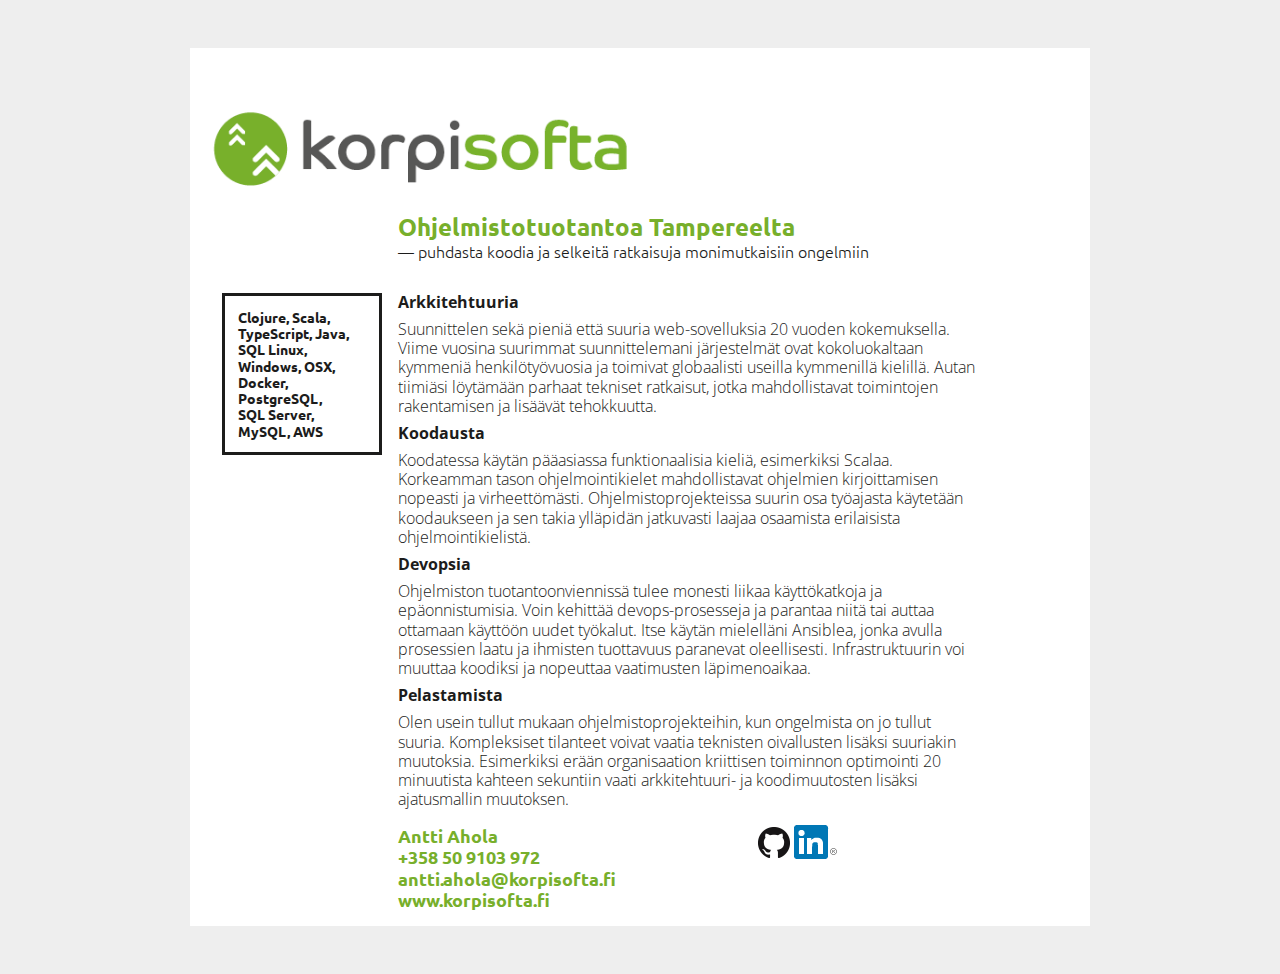
<file: content/index.html>
<!doctype html>
<html dir="ltr" lang="fi">
  <head>
    <link href="https://fonts.googleapis.com/css?family=Ubuntu" rel="stylesheet">
    <link href="https://fonts.googleapis.com/css?family=Open+Sans" rel="stylesheet">
    <meta charset="utf-8">
    <meta name="viewport" content="width=device-width, initial-scale=1">
    <meta name="description" content="Korpisofta Oy on ohjelmistotuotantoon erikoistunut yritys Tampereelta.">
    <title>Korpisofta Oy</title>
    <link rel="stylesheet" href="site.css">
  </head>
  <body>
    <main>
      <div class="logo"><img src="korpisofta.png"></div>
      <header>
        <h1>Ohjelmistotuotantoa Tampereelta</h1>
        <p class="ingress">— puhdasta koodia ja selkeitä ratkaisuja monimutkaisiin ongelmiin</p>
      </header>
      <section class="description">
        <h2>Arkkitehtuuria</h2>
        <p>
          Suunnittelen sekä pieniä että suuria web-sovelluksia 20 vuoden kokemuksella. Viime vuosina suurimmat suunnittelemani järjestelmät ovat kokoluokaltaan kymmeniä henkilötyövuosia ja toimivat globaalisti useilla kymmenillä kielillä. Autan tiimiäsi löytämään parhaat tekniset ratkaisut, jotka mahdollistavat toimintojen rakentamisen ja lisäävät tehokkuutta.
        </p>
        <h2>Koodausta</h2>
        <p>
          Koodatessa käytän pääasiassa funktionaalisia kieliä, esimerkiksi Scalaa. Korkeamman tason ohjelmointikielet mahdollistavat ohjelmien kirjoittamisen nopeasti ja virheettömästi. Ohjelmistoprojekteissa suurin osa työajasta käytetään koodaukseen ja sen takia ylläpidän jatkuvasti laajaa osaamista erilaisista ohjelmointikielistä.
        </p>
        <h2>Devopsia</h2>
        <p>
          Ohjelmiston tuotantoonviennissä tulee monesti liikaa käyttökatkoja ja epäonnistumisia. Voin kehittää devops-prosesseja ja parantaa niitä tai auttaa ottamaan käyttöön uudet työkalut. Itse käytän mielelläni Ansiblea, jonka avulla prosessien laatu ja ihmisten tuottavuus paranevat oleellisesti. Infrastruktuurin voi muuttaa koodiksi ja nopeuttaa vaatimusten läpimenoaikaa.
        </p>
        <h2>Pelastamista</h2>
        <p>
          Olen usein tullut mukaan ohjelmistoprojekteihin, kun ongelmista on jo tullut suuria. Kompleksiset tilanteet voivat vaatia teknisten oivallusten lisäksi suuriakin muutoksia. Esimerkiksi erään organisaation kriittisen toiminnon optimointi 20 minuutista kahteen sekuntiin vaati arkkitehtuuri- ja koodimuutosten lisäksi ajatusmallin muutoksen.
        </p>
      </section>
      <footer class="contact">
        <p>Antti Ahola</p>
        <p>+358 50 9103 972</p>
        <p>antti.ahola@korpisofta.fi</p>
        <p>www.korpisofta.fi</p>
      </footer>
      <div class="links">
        <a href="https://github.com/anttiahola"><img src="github.png"></a>
        <a href="https://www.linkedin.com/in/antti-ahola-215879/"><img src="linkedin.png"></a>
      </div>
      <div class="tech-box">
        <aside class="tecs">
            Clojure, Scala, TypeScript, Java, SQL
            Linux,  Windows,  OSX,  Docker,
            PostgreSQL, SQL&nbsp;Server, MySQL,
            AWS
        </aside>
      </div>
    </main>
  </body>
</html>
</file>
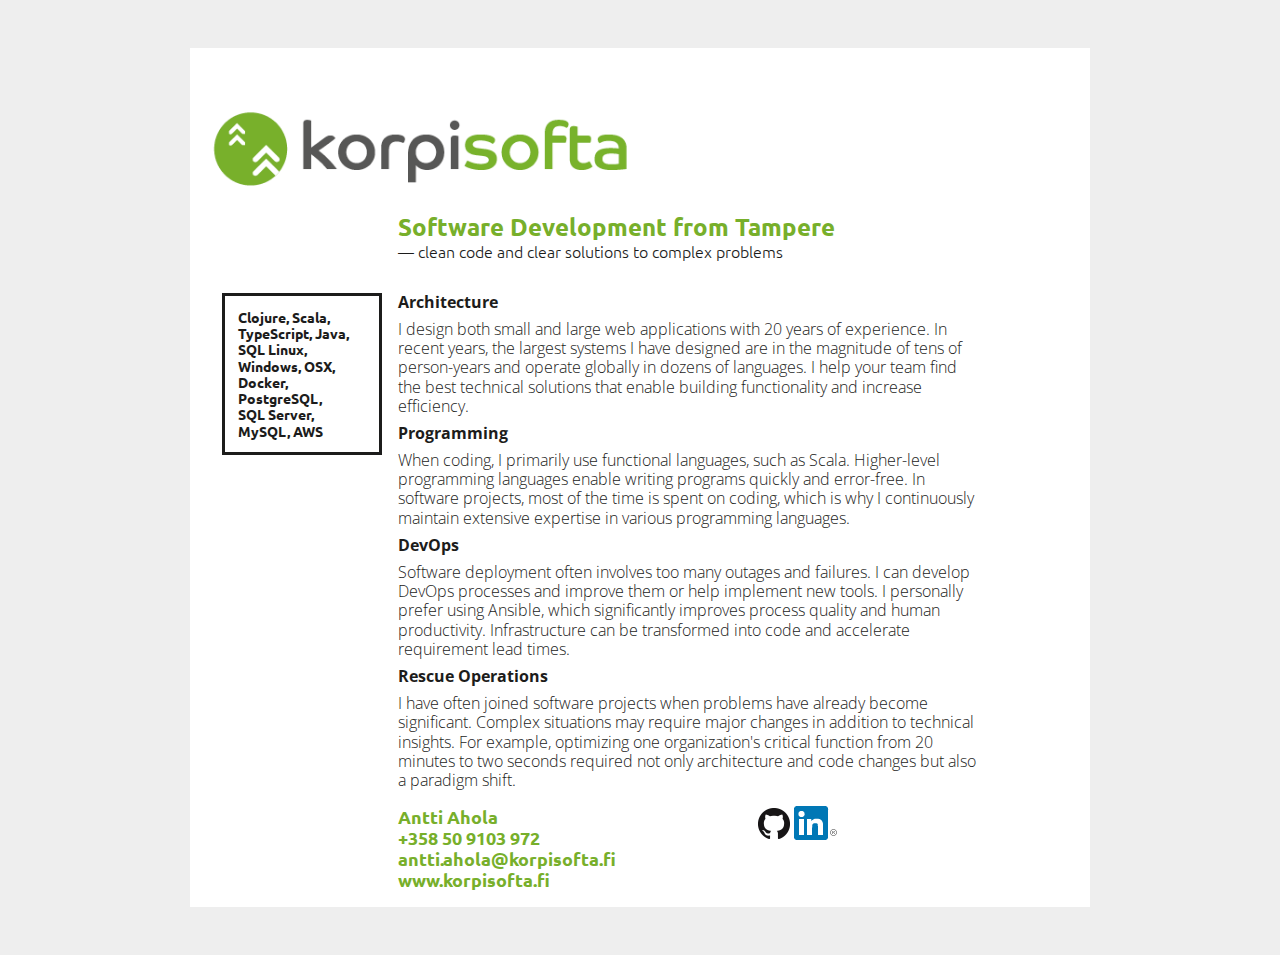
<file: content/en/index.html>
<!doctype html>
<html dir="ltr" lang="en">
  <head>
    <link href="https://fonts.googleapis.com/css?family=Ubuntu" rel="stylesheet">
    <link href="https://fonts.googleapis.com/css?family=Open+Sans" rel="stylesheet">
    <meta charset="utf-8">
    <meta name="viewport" content="width=device-width, initial-scale=1">
    <meta name="description" content="Korpisofta Oy is a software development company specializing in software production from Tampere, Finland.">
    <title>Korpisofta Oy</title>
    <link rel="stylesheet" href="../site.css">
  </head>
  <body>
    <main>
      <div class="logo"><img src="../korpisofta.png"></div>
      <header>
        <h1>Software Development from Tampere</h1>
        <p class="ingress">— clean code and clear solutions to complex problems</p>
      </header>
      <section class="description">
        <h2>Architecture</h2>
        <p>
          I design both small and large web applications with 20 years of experience. In recent years, the largest systems I have designed are in the magnitude of tens of person-years and operate globally in dozens of languages. I help your team find the best technical solutions that enable building functionality and increase efficiency.
        </p>
        <h2>Programming</h2>
        <p>
          When coding, I primarily use functional languages, such as Scala. Higher-level programming languages enable writing programs quickly and error-free. In software projects, most of the time is spent on coding, which is why I continuously maintain extensive expertise in various programming languages.
        </p>
        <h2>DevOps</h2>
        <p>
          Software deployment often involves too many outages and failures. I can develop DevOps processes and improve them or help implement new tools. I personally prefer using Ansible, which significantly improves process quality and human productivity. Infrastructure can be transformed into code and accelerate requirement lead times.
        </p>
        <h2>Rescue Operations</h2>
        <p>
          I have often joined software projects when problems have already become significant. Complex situations may require major changes in addition to technical insights. For example, optimizing one organization's critical function from 20 minutes to two seconds required not only architecture and code changes but also a paradigm shift.
        </p>
      </section>
      <footer class="contact">
        <p>Antti Ahola</p>
        <p>+358 50 9103 972</p>
        <p>antti.ahola@korpisofta.fi</p>
        <p>www.korpisofta.fi</p>
      </footer>
      <div class="links">
        <a href="https://github.com/anttiahola"><img src="../github.png"></a>
        <a href="https://www.linkedin.com/in/antti-ahola-215879/"><img src="../linkedin.png"></a>
      </div>
      <div class="tech-box">
        <aside class="tecs">
            Clojure, Scala, TypeScript, Java, SQL
            Linux,  Windows,  OSX,  Docker,
            PostgreSQL, SQL&nbsp;Server, MySQL,
            AWS
        </aside>
      </div>
    </main>
  </body>
</html>
</file>
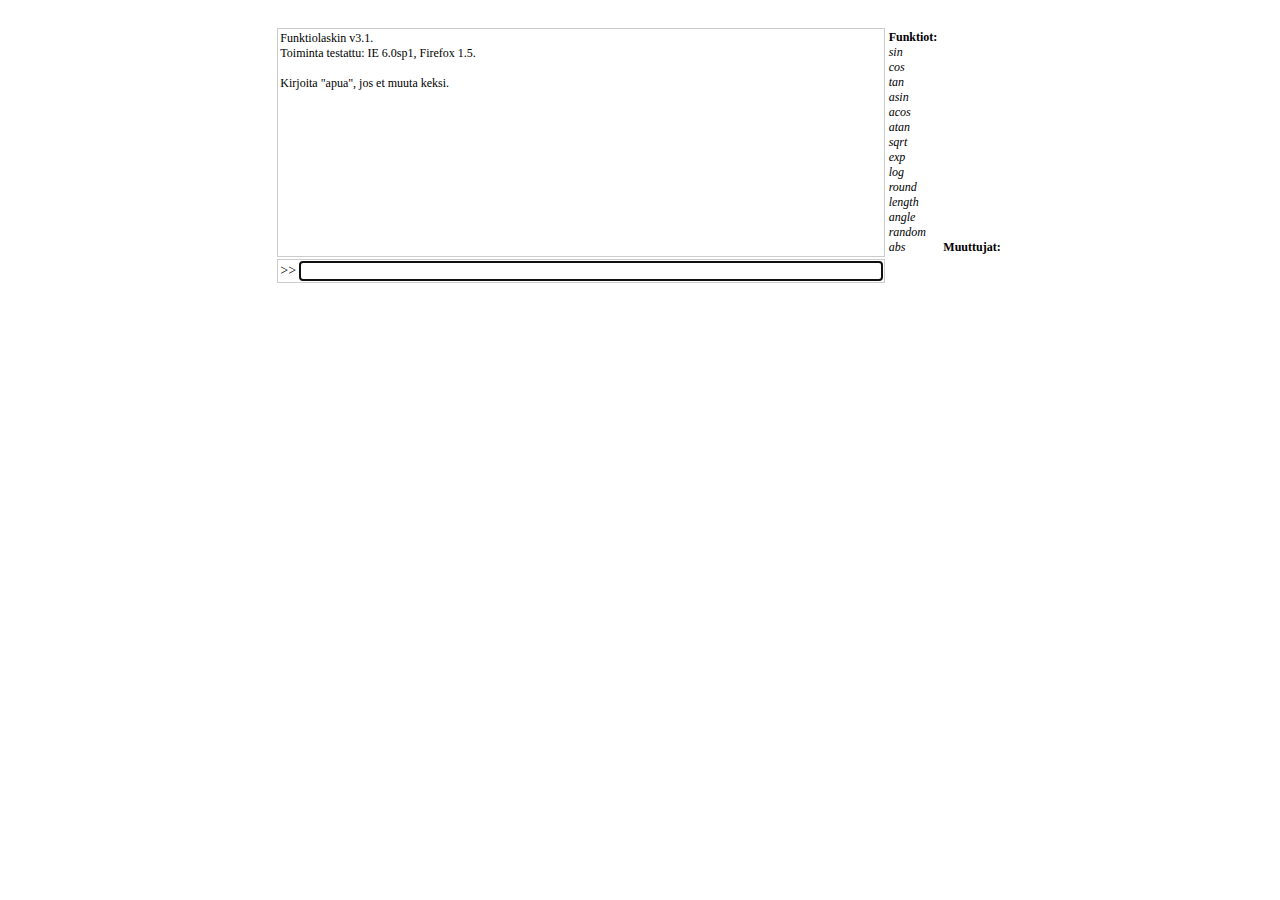
<file: content/laskin.html>
<html>
<head>
<title>Funktiolaskin (C) 2002-2006 Antti Ahola</title>
<meta http-equiv="Content-Type" content="text/html; charset=iso-8859-1">
<style TYPE="text/css" MEDIA="screen">
.iso {font-family: Verdana; font-size: 14px; border: 1px #CCCCCC solid}
.mid {font-family: Verdana; font-size: 12px; border: 1px #CCCCCC solid}
.iso2 {font-family: Verdana; font-size: 14px; border: 0px #CCCCCC solid}
.mid2 {font-family: Verdana; font-size: 12px}
</style>
<script type="text/javascript" language="JavaScript1.5">
function Complex(r, i){
this.r = r;
this.i = i;
}
var v_erotin          = "(^|[^A-Za-z0-9_])";
var erotin            = "(?=$|[^A-Za-z0-9_])";
var sulut             = "\\([^\\(\\)]+\\)";
var tyhja             = "\\s*";
var tyhja_re          = /\s+/g;
var tse               = tyhja + "\\([^\\(\\),]+\\)" + erotin;
var erotin_onyhta_re  = /\=/;
var nimi_re           = /[A-Za-z][A-Za-z0-9_]*/;
var sulku_sisalto_re  = /[^\(\)]+/;
var sulku_sisalto_g_re= /[^\(\)]+/g;
var funktio_re        = /(\-\>)|(\:)/;
var split_funktio_re  = /(?:^\s*)|(?:\s*\-\>\s*)|(?:\s*\:\s*)/;
var pilkku_re         = /\s*\,\s*/;
var i_re              = /i/g;
var real_re           = /^-?\d+\.?\d*(e(\+|-)\d+)?$/;
var complex_re        = /^-?\d+\.?\d*(e(\+|-)\d+)?i$/;
var complexkonj_re    = /'$/;
var complexi_re       = /^-?i$/;
var alaV_re           = /_/;
var uminus            = /�/g;
var uminus2           = /^#+/g;
var pm                = /\+-/g;
var mm                = /--/g;
var eplus             = /e\+/g;
var emiinus           = /e-/g;
var e_lower           = /e/g;
var e_upper           = /E/g;
var apua              = /^\s*apua\s*$/;
var reset             = /^\s*reset\s*$/;
var kuvaile           = /^\s*(?:kuvaile\s+([A-Za-z0-9_]+))|(?:kuvaile)\s*$/;
var kirjoitettu       = false;
var kirjoitusSallittu = true;
var funktiot_re,funktiot_maaritykset,funktiot_nimet,funktiot_funktiot,muuttujat,arvot,vanhat_syotteet,vanhat_index,tulos;

function init(){
funktiot_re = new Array(
  new RegExp(v_erotin+"sin"  +tse), new RegExp(v_erotin+"cos"   +tse),
  new RegExp(v_erotin+"tan"  +tse), new RegExp(v_erotin+"abs"   +tse),
  new RegExp(v_erotin+"asin" +tse), new RegExp(v_erotin+"acos"  +tse),
  new RegExp(v_erotin+"atan" +tse), new RegExp(v_erotin+"exp"   +tse),
  new RegExp(v_erotin+"log"  +tse), new RegExp(v_erotin+"angle"  +tse),
  new RegExp(v_erotin+"length"+tse), new RegExp(v_erotin+"random"+tse),
  new RegExp(v_erotin+"round"+tse), new RegExp(v_erotin+"sqrt"  +tse),
  new RegExp(sulut),
  new RegExp("(\\+\\s*\\+)|(\\-\\s*\\-)", "g"),
  new RegExp("(\\+\\s*\\-)|(\\-\\s*\\+)", "g"),
  new RegExp("(\\*|\\/|\\^|\\%)\\s*\\-", "g"),
  new RegExp("(\\*|\\/|^|\\^|\\%)\\s*\\+", "g"),
  new RegExp("^\\s*\\-"),
  new RegExp("\\+|\\-", "g"),
  new RegExp("\\*|\\/", "g"),
  new RegExp("\\^", "g"),
  new RegExp("\\%", "g"),
  new RegExp("^(\\-|�|#)\\d+\\.?\\d*$"),
  new RegExp("^\\d+\\.?\\d*$"));
funktiot_funktiot = new Array(
  new Function("x", "return zsin(x);"),
  new Function("x", "return zcos(x);"),
  new Function("x", "return ztan(x);"),
  new Function("x", "return new Complex(Math.abs(x.r), Math.abs(x.i));"),
  new Function("x", "return zasin(x);"),
  new Function("x", "return zacos(x);"),
  new Function("x", "return zatan(x);"),
  new Function("x", "return zexp(x);"),
  new Function("x", "return zlog(x);"),
  new Function("x", "return new Complex(zangle(x), 0);"),
  new Function("x", "return new Complex(zlength(x),0);"),
  new Function("x", "return new Complex(Math.random()*x.r, Math.random()*x.i);"),
  new Function("x", "return new Complex(Math.round(x.r), Math.round(x.i));"),
  new Function("x", "return zsqrt(x);"),
  15,"+","-","$1#","$1","0-",20,21,22,23,24,25);
muuttujat = new Array(new RegExp( v_erotin + "ans" + erotin, "g"));
arvot     = new Array("0");
funktiot_maaritykset = new Array();
funktiot_nimet = new Array();
vanhat_syotteet = new Array();
vanhat_index = -1;
}

init();

function loppurutiini(){
  window.scrollBy(0, 300);
  funktiolaskin.syote.value = "";
  funktiolaskin.syote.focus();
  return false;
}

function doReset(){
  init();
  document.all.ifrm.innerHTML = "Muisti tyhjennetty. <br><br>";
  document.all.funktiot.innerHTML = "";
  document.all.muuttujat.innerHTML = "";
  return loppurutiini();
}

function keyUp_input(event){
  if(event.keyCode == 38 && vanhat_index >= 0){
    vanhat_index -= (vanhat_index == 0 ? 0 : 1);
    funktiolaskin.syote.value = vanhat_syotteet[vanhat_index];
    funktiolaskin.syote.select();
  }

  if(event.keyCode == 40 && vanhat_index < vanhat_syotteet.length ){
    vanhat_index += (vanhat_index < vanhat_syotteet.length ? 1 : 0);
    funktiolaskin.syote.value = vanhat_index < vanhat_syotteet.length ? vanhat_syotteet[vanhat_index] : "";
    funktiolaskin.syote.select();
  }
}

function teeapua(syote){
  kirjoita(
    "Voit sy�tt�� laskutoimituksen muodossa&quot;<b>0.5 + 2.2</b>&quot;<br>\n" +
    "Desimaalierotin on <b>piste</b>.<br><br>" +
    "Muuttujan m��ritys muodossa &quot;<b>a = 2 * 7</b>&quot;<br>" +
    "Muuttujaan &quot;<b>ans</b>&quot; on tallennettu edellisen laskun tulos.<br><br>" +
    "Funktion m��ritys muodossa&quot;<b>funktio1 : x, y -> x * a + 2 * y</b>&quot;<br>" +
    "Funktion k�ytt�:&quot;<b>funktio1(3, 5)</b>&quot;<br>" +
    "Yhdess� funktiossa voi olla 1-N kappaletta parametreja.<br>" +
    "Valmiit funktiot: <b>sin, cos, tan, asin, acos, atan, <br>sqrt, exp, log, round, length, angle, random, abs</b><br>" +
    "Saat n�yt�lle itse tekem�si funktion kuvauksen<br>"+
    "kirjoittamalla &quot;<b>kuvaile funktio1</b>&quot;<br> tai pelk�st��n &quot;<b>kuvaile</b>&quot;<br>" +
    "Kompleksiluvut esitet��n muodossa &quot;<b>0.5 + 2.2i</b>&quot; <br>"+
    "Kompleksikonjugaattimerkki on hipsu, esim. &quot;<b>6*(0.5 + 2.2i)'-1</b>&quot; <br>"+
    "Kompleksilukuja voit k�ytt�� my�s funktioissa.<br>"+
    "Esim. &quot;<b>pituus : z -> sqrt(z*z')</b>&quot;.<br>"+
    "�l� ylikuormita funktioita tai yrit� m��ritell� funktioita tai muuttujia uudelleen.<br>"+
    "Ole tarkkana sy�tteiden oikeellisuuden kanssa,<br> sill� v��r�st� sy�tteest� ei tule varoitusta.<br>"+
    "<br>Voit selata historiaa nuoli yl&ouml;s ja alas -n&auml;pp&auml;imill&auml;.<br>" +
    "<br>Muistin voit tyhjent�� kirjoittamalla &quot;<b>reset</b>&quot;<br><br>");

    return loppurutiini();
}

function selita(lista, selitykset, haettava){
  for(var i = 0; i < lista.length; i++)
    if(lista[i] == haettava || haettava==undefined || haettava=="")
      kirjoita(selitykset[i]+"<br>");
  kirjoita("<br>");
}

function funktiolaske(syote_alkup){
  if(kuvaile.test(syote_alkup)){
      kirjoita(">> " + syote_alkup + "<br><br>");
      selita(funktiot_nimet, funktiot_maaritykset, syote_alkup.match(kuvaile)[1]);
      return loppurutiini();
  }
  if(apua.test(syote_alkup))
      return teeapua(syote_alkup);

  if(reset.test(syote_alkup))
      return doReset(syote_alkup);

  var syote = syote_alkup.replace(tyhja_re, "");

  if(syote == "") return false;

  if(kirjoitusSallittu) vanhat_syotteet.push(syote), vanhat_index = vanhat_syotteet.length;

  kirjoitettu = false;

  for(var i = 0; i < arvot.length && arvot.length != 0; syote = syote.replace(muuttujat[i], "$1"+arvot[i++])){}
  syote = syote.replace(eplus, "e").replace(emiinus, "E");

  if(funktio_re.test(syote))
    uusi_funktio(syote.split(split_funktio_re), syote_alkup);
  else if(erotin_onyhta_re.test(syote))
    uusi_muuttuja(syote.split(erotin_onyhta_re));
  else
    tulos = selvenna(pakkaaKompleksi(laske_main(syote)));

  work_add = ">> " + syote_alkup + "<br><br>";

  if(!kirjoitettu){
    work_add += "ans = " + tulos + "<br><br>";
    arvot[0] = "("+tulos+")";
  }

  kirjoita(work_add);
  return loppurutiini();
}

function kirjoita(lause){
  if(kirjoitusSallittu) document.all.ifrm.innerHTML += lause;
}

function uusi_funktio(osat, alkuperainen){
  var mtt = osat[1].split(pilkku_re);
  var sulut2 = "\\(\\s*"+"(?:[^\\(\\),]+\\s*,\\s*){"+(mtt.length-1)+"}"+"[^\\(\\),]+\\s*\\)";
  funktiot_re.push(new RegExp(v_erotin+osat[0]+ tyhja + sulut2 + erotin));

  funktiot_funktiot.push(new Array());
  for(var i = 0; i < mtt.length; i++)
    funktiot_funktiot[funktiot_funktiot.length-1].push(new RegExp(v_erotin+mtt[i] + erotin, "g"));
  funktiot_funktiot[funktiot_funktiot.length-1].push(osat[2]);

  document.all.funktiot.innerHTML += osat[0] + "<br>\n";
  funktiot_nimet.push(osat[0]);
  funktiot_maaritykset.push(alkuperainen);
  kirjoitettu=true;
}

function uusi_muuttuja(osat){
  muuttujat.push(new RegExp( v_erotin + osat[0].match(nimi_re)[0] + erotin, "g"));
  arvot.push("("+selvenna(pakkaaKompleksi(laske_main(osat[1])))+")");

  document.all.muuttujat.innerHTML += osat[0].match(nimi_re)[0] + " = " + arvot[arvot.length-1].match(sulku_sisalto_g_re)[0] + "<br>\n";
  kirjoitettu=true;
}

function laske_main(syoterivi){
  for(var i = 26; i < funktiot_re.length; i++)
    if(funktiot_re[i].test(syoterivi)){
      var temp = syoterivi.match(funktiot_re[i])[0].match(sulku_sisalto_g_re)[1].split(pilkku_re);
      var funktiorunko = funktiot_funktiot[i][(funktiot_funktiot[i]).length-1];
      for(var j = 0; j < funktiot_funktiot[i].length-1; funktiorunko = funktiorunko.replace(funktiot_funktiot[i][j], "$1("+temp[j++]+")")){}
      return laske_main( syoterivi.replace(funktiot_re[i], "$1(" + funktiorunko+")"));
    }

  for(var i = 0; i < 26; i++)
    if(funktiot_re[i].test(syoterivi))
      switch(i){
        case 0:case 1:case 2:case 3:case 4:case 5:case 6:case 7:case 8:case 9:case 10:case 11:case 12:case 13:
          return laske_main( syoterivi.replace(funktiot_re[i], "$1" + pakkaaKompleksi(funktiot_funktiot[i](laske_main(syoterivi.match(funktiot_re[i])[0].match(sulku_sisalto_g_re)[1] ))).replace(eplus, "e").replace(emiinus, "E") ));
        case 14:
          var tmp = laske_main(syoterivi.match(funktiot_re[i])[0].match(sulku_sisalto_re)[0]);

          return laske_main(syoterivi.replace(funktiot_re[i], pakkaaKompleksi(tmp).replace(eplus, "e").replace(emiinus, "E") ));
        case 15:case 16:case 17:case 18:case 19:
          return laske_main(syoterivi.replace(funktiot_re[i], funktiot_funktiot[i]));
        case 20:case 21:case 23:
          return laske_valitulos(syoterivi.split(funktiot_re[i]), syoterivi.match(funktiot_re[i]));
        case 22:
          var s = syoterivi.split(funktiot_re[i]);
          var valitulos;
          //potenssiin korotus on oikealta vasemmalle
          if(s.length != syoterivi.match(funktiot_re[i]).length+1)
            return Number.NaN;
          else
            for(var i = s.length-2, valitulos = laske_main(s[s.length-1]); i >= 0; valitulos = zpow(laske_main(s[i--]), valitulos) ){}
          return valitulos;
        case 24:
          syoterivi.replace(uminus, "-");
        case 25:
          break;
        }
  return puraKompleksi(syoterivi);
}

function selvenna(pcplx){
  return pcplx.replace(alaV_re, "+").replace(uminus, "-").replace(pm, "-").replace(mm, "+");
}

function pakkaaKompleksi(z){
  return (z.r==0 && z.i!=0?"": (z.r<0?(z.i==0?"�":"�")+Math.abs(z.r):z.r))+(z.i==0?"": ( (z.r==0?"":"_")+(z.i<0?"�"+(z.i == -1?"":-z.i) :(z.i == 1?"":z.i))+"i"));
}

function puraKompleksi(cplx){
  var z = new Complex(0, 0);
  var isKonj      = complexkonj_re.test(cplx);
  var kerroin = 1 - 2 * ( (uminus2.test(cplx) ? RegExp.lastMatch.length : 128) % 2);
  cplx = cplx.replace(uminus2, "");

  cplx = cplx.replace(uminus, "-").replace(e_lower, "e+").replace(e_upper, "e-");
  cplx = isKonj ? cplx.replace(complexkonj_re,"") :cplx;
  z.r = real_re.test(cplx) ? cplx : 0;
  z.i = complex_re.test(cplx) ? cplx.replace(i_re, "") : 0;
  if(complexi_re.test(cplx)) z.i = cplx.replace(i_re, "")+"1";
  z.r = alaV_re.test(cplx) ? z.r=Number(cplx.split(alaV_re)[0]) : z.r=Number(z.r);
  if(alaV_re.test(cplx)) z.i=cplx.split(alaV_re)[1].replace(i_re,"");
  if(alaV_re.test(cplx) && (z.i == "" || z.i == "-")) z.i+="1";
  z.i = kerroin * (isKonj ? -Number(z.i) : Number(z.i));
  z.r *= kerroin;
  return z;
}

function laske_valitulos(osat, erottimet){
  if(osat.length != erottimet.length+1)
    return Number.NaN;

  var z = laske_main(osat[0]);

  for(var i = 1; i < osat.length; i++){

    var z_tmp = laske_main(osat[i]);
    var real = z.r;
    var imag = z.i;

    switch(erottimet[i-1]){
    case "*":
      z.r = real*z_tmp.r-imag*z_tmp.i;
      z.i = imag*z_tmp.r+real*z_tmp.i;
      break;
    case "%":
      z.r %= z_tmp.r;
      break;
    case "/":
      z.r = (real*z_tmp.r+imag*z_tmp.i) / (z_tmp.r*z_tmp.r+z_tmp.i*z_tmp.i);
      z.i = (imag*z_tmp.r-real*z_tmp.i) / (z_tmp.r*z_tmp.r+z_tmp.i*z_tmp.i);
      break;
    case "+":
      z.r = real+z_tmp.r;
      z.i = imag+z_tmp.i;
      break;
    case "-":
      z.r = real-z_tmp.r;
      z.i = imag-z_tmp.i;
      break;
    }
  }
  return z;
}

function zangle(z){ return Math.atan2(z.i, z.r); }
function zlength(z) { return Math.sqrt(z.i*z.i+z.r*z.r); }
function zexp(z){ return new Complex(Math.exp(z.r)*Math.cos(z.i), Math.exp(z.r)*Math.sin(z.i)); }
function zlog(z){ return new Complex(Math.log(zlength(z)), zangle(z)); }

function zsin(z) {
  if(z.i==0) return new Complex(Math.sin(z.r),0);
  return laske_main("(exp(i*"+pakkaaKompleksi(z)+")-exp(-i*"+pakkaaKompleksi(z)+"))/2i");
}

function zasin(z) {
  if(z.i==0) return new Complex(Math.asin(z.r),0);
  return laske_main("-i*log(i*"+pakkaaKompleksi(z)+"+sqrt(1-"+pakkaaKompleksi(z)+"^2))");
}

function zacos(z) {
  if(z.i==0) return new Complex(Math.acos(z.r),0);
  return laske_main(Math.PI+"/2+i*log(i*"+pakkaaKompleksi(z)+"+sqrt(1-"+pakkaaKompleksi(z)+"^2))");
}

function zatan(z) {
  if(z.i==0) return new Complex(Math.atan(z.r),0);
  return laske_main("i*(log(1-i*"+pakkaaKompleksi(z)+")-log(1+i*"+pakkaaKompleksi(z)+"))/2");
}

function zcos(z) {
  if(z.i==0) return new Complex(Math.cos(z.r),0);
  return laske_main("(exp(i*"+pakkaaKompleksi(z)+")+exp(-i*"+pakkaaKompleksi(z)+"))/2");
}

function ztan(z) {
  if(z.i==0) return new Complex(Math.tan(z.r),0);
  return laske_main("(exp(2i*"+pakkaaKompleksi(z)+")-1)/(i*(exp(2i*"+pakkaaKompleksi(z)+")+1))");
}

function zsqrt(z){
  if(z.i == 0) return z.r < 0 ? new Complex(0,Math.sqrt(-z.r)):new Complex(Math.sqrt(z.r),0);
  return zpow(z, new Complex(0.5, 0));
}

function zpow(z, w){
  if(z.i == 0 && w.i == 0) return new Complex(Math.pow(z.r, w.r), 0);
  var l = Math.pow(zlength(z),w.r) * Math.exp(-w.i*zangle(z));
  var ar =  w.r * zangle(z) + w.i * Math.log( zlength(z));
  return new Complex(l*Math.cos(ar), l*Math.sin(ar));
}

</script>
</head>
<body bgcolor="#FFFFFF" text="#000000">
<center>
<br>
<form name="funktiolaskin" onSubmit='return funktiolaske(this.syote.value)' autocomplete="off">
  <table cellpadding="2px">
    <tr> 
      <td id="ifrm" class="mid" valign="top">Funktiolaskin v3.1.<br>Toiminta testattu: IE 6.0sp1, Firefox 1.5.<br><br>Kirjoita "apua", jos et muuta keksi.<br><br></td>
      <td id="funktiot" class="mid2" valign="bottom">
        <b>Funktiot:</b><i><br>sin<br>cos<br>tan<br>asin<br>acos<br>atan<br>sqrt<br>exp<br>log<br>round<br>length<br>angle<br>random<br>abs</i><br>     
    </td>
      <td id="muuttujat" class="mid2" valign="bottom">
        <b>Muuttujat:</b><br>
      </td>
    </tr>
    <tr>
      <td class="iso" nowrap>&gt;&gt; 
        <input type="text" size=70 name="syote" value="" class="iso2" onKeyUp="keyUp_input(event)">
      </td>
    </tr>
  </table>
</form>
</center>
<script type="text/javascript" language="JavaScript1.5">funktiolaskin.syote.focus();</script>
</body>
</html>
</file>
<file: content/site.css>
:root{
  --mygrey: #1c1c1b;
  --mygreen: #77af2b;
}

* {
  box-sizing: border-box;
}

html {
  font-family: 'Ubuntu', 'Open Sans', san-serif;
  font-size: 100%;
  font-weight: 300;
  text-rendering: optimizeLegibility;
  -webkit-font-kerning: normal;
  font-kerning: normal;
  -webkit-text-size-adjust: 100%;
  -ms-text-size-adjust: 100%;
  text-size-adjust: 100%;
  background-color: #eeeeee;
}

body {
  color: var(--mygrey);
  hyphens: manual;
  line-height: 1.2;
}

@media (min-width: 650px) {

  main {
    display: grid;
    grid-template-columns: 12rem 0.5fr 1fr 6em;
    grid-template-rows: 3vw auto auto auto auto;
    margin: 3rem auto;
    padding: 1rem;
    background-color: white;
    max-width: 900px
  }

  .logo {
    grid-row: 2 / 3;
    grid-column: 1 / 3;
    margin: 0;
    font-size: calc(2rem + 3vw);
    font-weight: bold;
  }
  .logo img {
    width: 430px;
  }
  .ingress {
    margin: 0px;
    margin-bottom: 1rem;
  }

  h1 {
    margin: 0;
    font-size: 1.5rem;
    color: var(--mygreen);
  }

  header {
    grid-row: 3 / 4;
    grid-column: 2 / 5;
  }

  h2 {
    font-size: 1rem;
    margin-top: 0.5rem;
    margin-bottom: 0.5rem;
  }

  section p {
    margin-top: 0.5rem;
    margin-bottom: 0.5rem;
  }

  .description {
    font-family: 'Open Sans', san-serif;
    grid-row: 4 / 5;
    grid-column: 2 / span 2;
    font-size: 1.0rem;
    margin: 0.5em 0 0.5em 0;
  }

  .contact {
    grid-row: 5 / 6;
    grid-column: 2 / 3;
    font-weight: bold;
    font-size: 1.1rem;
    color: var(--mygreen);
  }
  .contact p {
    margin: 0;
  }

  .links {
    grid-row: 5 / 6;
    grid-column: 3 / 4;
    text-align: center;
  }

  a {
    color: var(--mygrey);
  }

  .tech-box {
    grid-row: 4 / 5;
    grid-column: 1 / 2;
  }

  .tecs {
    width: 10rem;
    margin: auto;
    margin-top: 1rem;
    border: 3px solid var(--mygrey);
    padding: 0.8rem;
    font-weight: bold;
    font-size: 0.85rem;
  }
}

@media (max-width: 650px) {

  main {
    display: grid;
    grid-template-columns: 1fr 1fr;
    grid-template-rows: auto;
    margin: 1rem;
    padding: 1rem;
    width: 1fr;
    background-color: white;
  }

  .logo {
    grid-row: 1;
    grid-column: 1 / 3;
    margin: 0;
  }

  .logo img {
    width: 100%;
  }

  header {
    grid-row: 2;
    grid-column: 1 / 3;
  }

  h1 {
    margin: 0;
    font-size: 1.5rem;
    color: var(--mygreen);
    margin-left: 15px;
  }

  .ingress {
    margin: 0px;
    margin-bottom: 1rem;
    margin-left: 15px;
  }

  h2 {
    font-size: 1rem;
    margin-top: 0.5rem;
    margin-bottom: 0.5rem;
  }

  section p {
    margin-top: 0.5rem;
    margin-bottom: 0.5rem;
  }

  .description {
    grid-row: 3;
    grid-column: 1 / 3;
    font-size: 0.85rem;
    margin-left: 15px;
  }

  .contact {
    grid-row: 4;
    grid-column: 1;
    font-weight: bold;
    font-size: 0.65rem;
    color: var(--mygreen);
    margin-left: 15px;
  }

  .contact p {
    margin: 0;
  }

  .links {
    margin: auto;
    margin-top: 1em;
    grid-row: 5;
  }

  .tech-box {
    grid-row: 4 / 7;
    grid-column: 2;
  }

  .tecs {
    border: 3px solid var(--mygrey);
    margin: auto;
    padding: 0.5rem;
    font-weight: bold;
    font-size: 0.85rem;
  }
}
</file>
